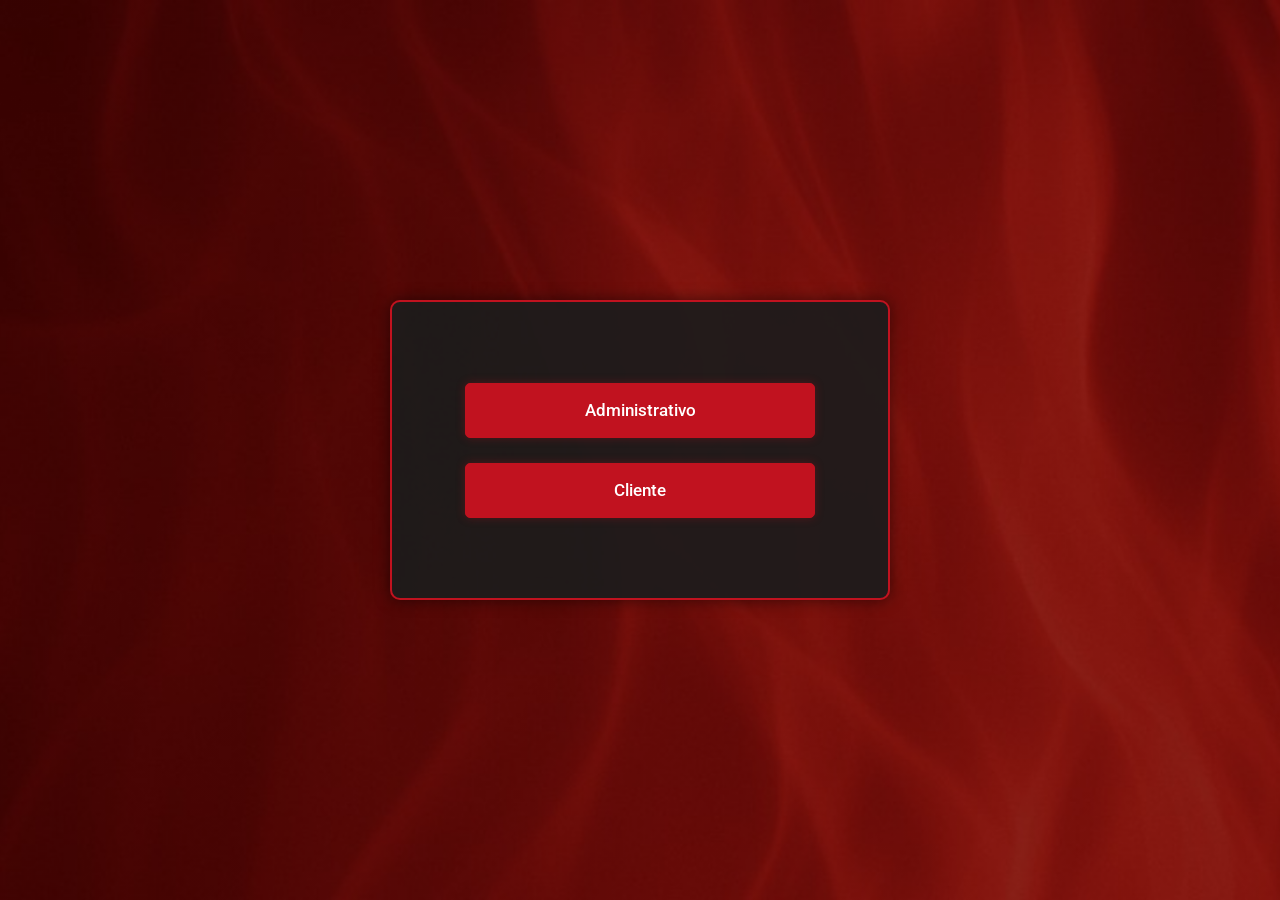
<file: site d pimentas/acesso.html>
<!DOCTYPE html>
<html lang="pt-br">
<head>
    <meta charset="UTF-8">
    <meta name="viewport" content="width=device-width, initial-scale=1.0">
    <title>Acesso | D'Pimentas</title>
    <link rel="stylesheet" href="acesso.css">
    <link rel="preconnect" href="https://fonts.googleapis.com">
    <link rel="preconnect" href="https://fonts.gstatic.com" crossorigin>
    <link href="https://fonts.googleapis.com/css2?family=Roboto:wght@400;500;700&display=swap" rel="stylesheet">
</head>
<body>

    <main class="tela-acesso">
        <a href="login.html?tipo=administrativo" class="botao-opcao">
            Administrativo
        </a>

        <a href="login.html?tipo=cliente" class="botao-opcao">
            Cliente
        </a>
    </main>

</body>
</html>
</file>
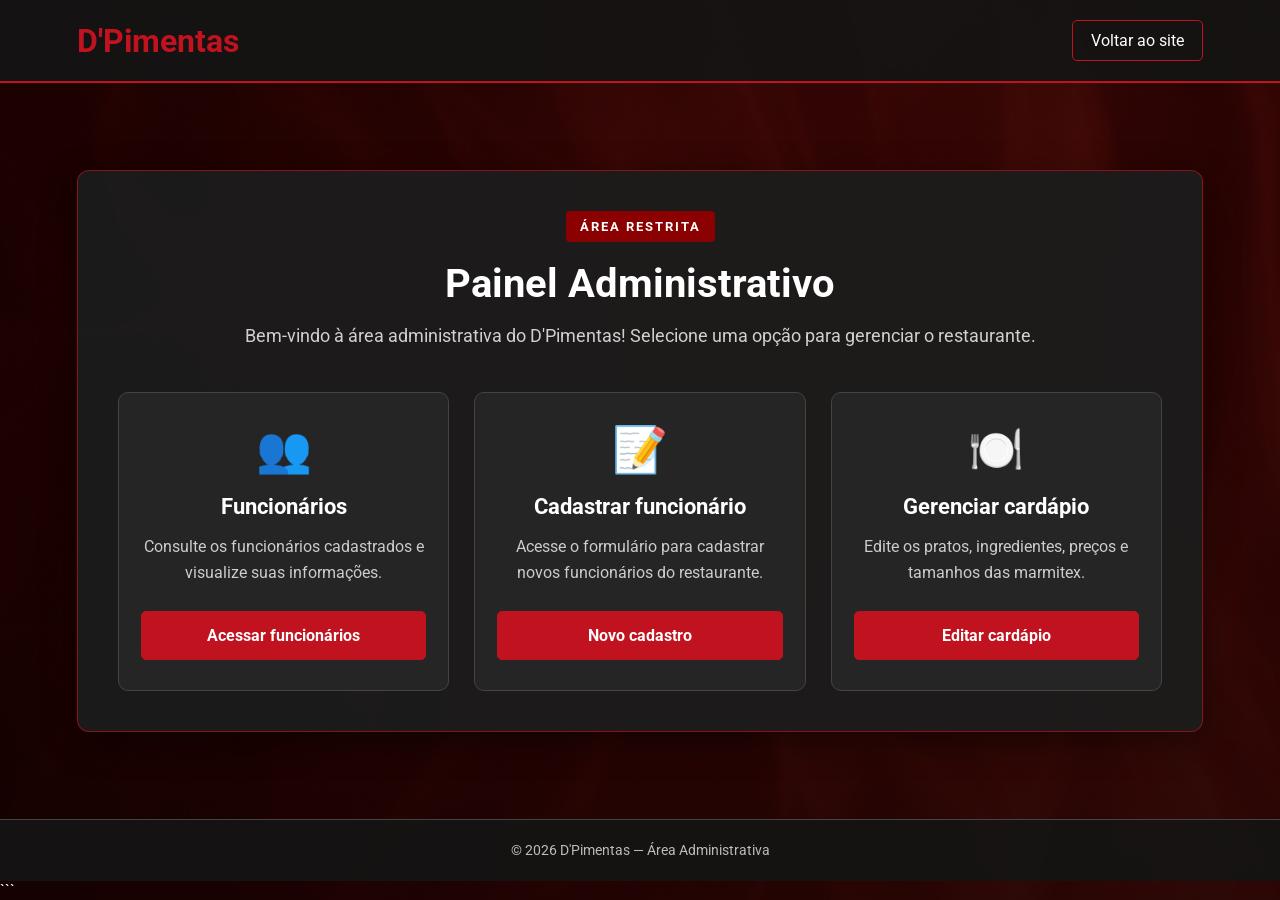
<file: site d pimentas/administrativo.html>
<!DOCTYPE html>
<html lang="pt-BR">
<head>
    <meta charset="UTF-8">
    <meta name="viewport" content="width=device-width, initial-scale=1.0">

    <title>Área Administrativa | D'Pimentas</title>

    <link rel="stylesheet" href="administrativo.css">

    <link rel="preconnect" href="https://fonts.googleapis.com">
    <link rel="preconnect" href="https://fonts.gstatic.com" crossorigin>
    <link href="https://fonts.googleapis.com/css2?family=Roboto:wght@400;500;700&display=swap" rel="stylesheet">
</head>

<body>

    <header class="cabecalho">
        <a href="index.html" class="logo">D'Pimentas</a>

        <a href="index.html" class="botao-sair">Voltar ao site</a>
    </header>

    <main class="conteudo">

        <section class="painel">

            <div class="introducao">
                <span class="etiqueta">ÁREA RESTRITA</span>

                <h1>Painel Administrativo</h1>

                <p>
                    Bem-vindo à área administrativa do D'Pimentas!
                    Selecione uma opção para gerenciar o restaurante.
                </p>
            </div>

            <div class="opcoes">

                <article class="opcao">
                    <div class="icone">👥</div>

                    <h2>Funcionários</h2>

                    <p>
                        Consulte os funcionários cadastrados e
                        visualize suas informações.
                    </p>

                    <a href="funcionarios.html#lista-funcionarios" class="botao">
                       Acessar funcionários
                    </a>
                </article>

                <article class="opcao">
                    <div class="icone">📝</div>

                    <h2>Cadastrar funcionário</h2>

                    <p>
                        Acesse o formulário para cadastrar
                        novos funcionários do restaurante.
                    </p>

                    <a href="funcionarios.html#cadastro" class="botao">
                        Novo cadastro
                    </a>
                </article>

                <article class="opcao">
                    <div class="icone">🍽️</div>

                    <h2>Gerenciar cardápio</h2>

                    <p>
                        Edite os pratos, ingredientes, preços
                        e tamanhos das marmitex.
                    </p>

                    <a href="cardapio.html?modo=editar" class="botao">
                        Editar cardápio
                    </a>
                </article>

            </div>

        </section>

    </main>

    <footer class="rodape">
        <p>&copy; 2026 D'Pimentas — Área Administrativa</p>
    </footer>

</body>
</html>
```
</file>
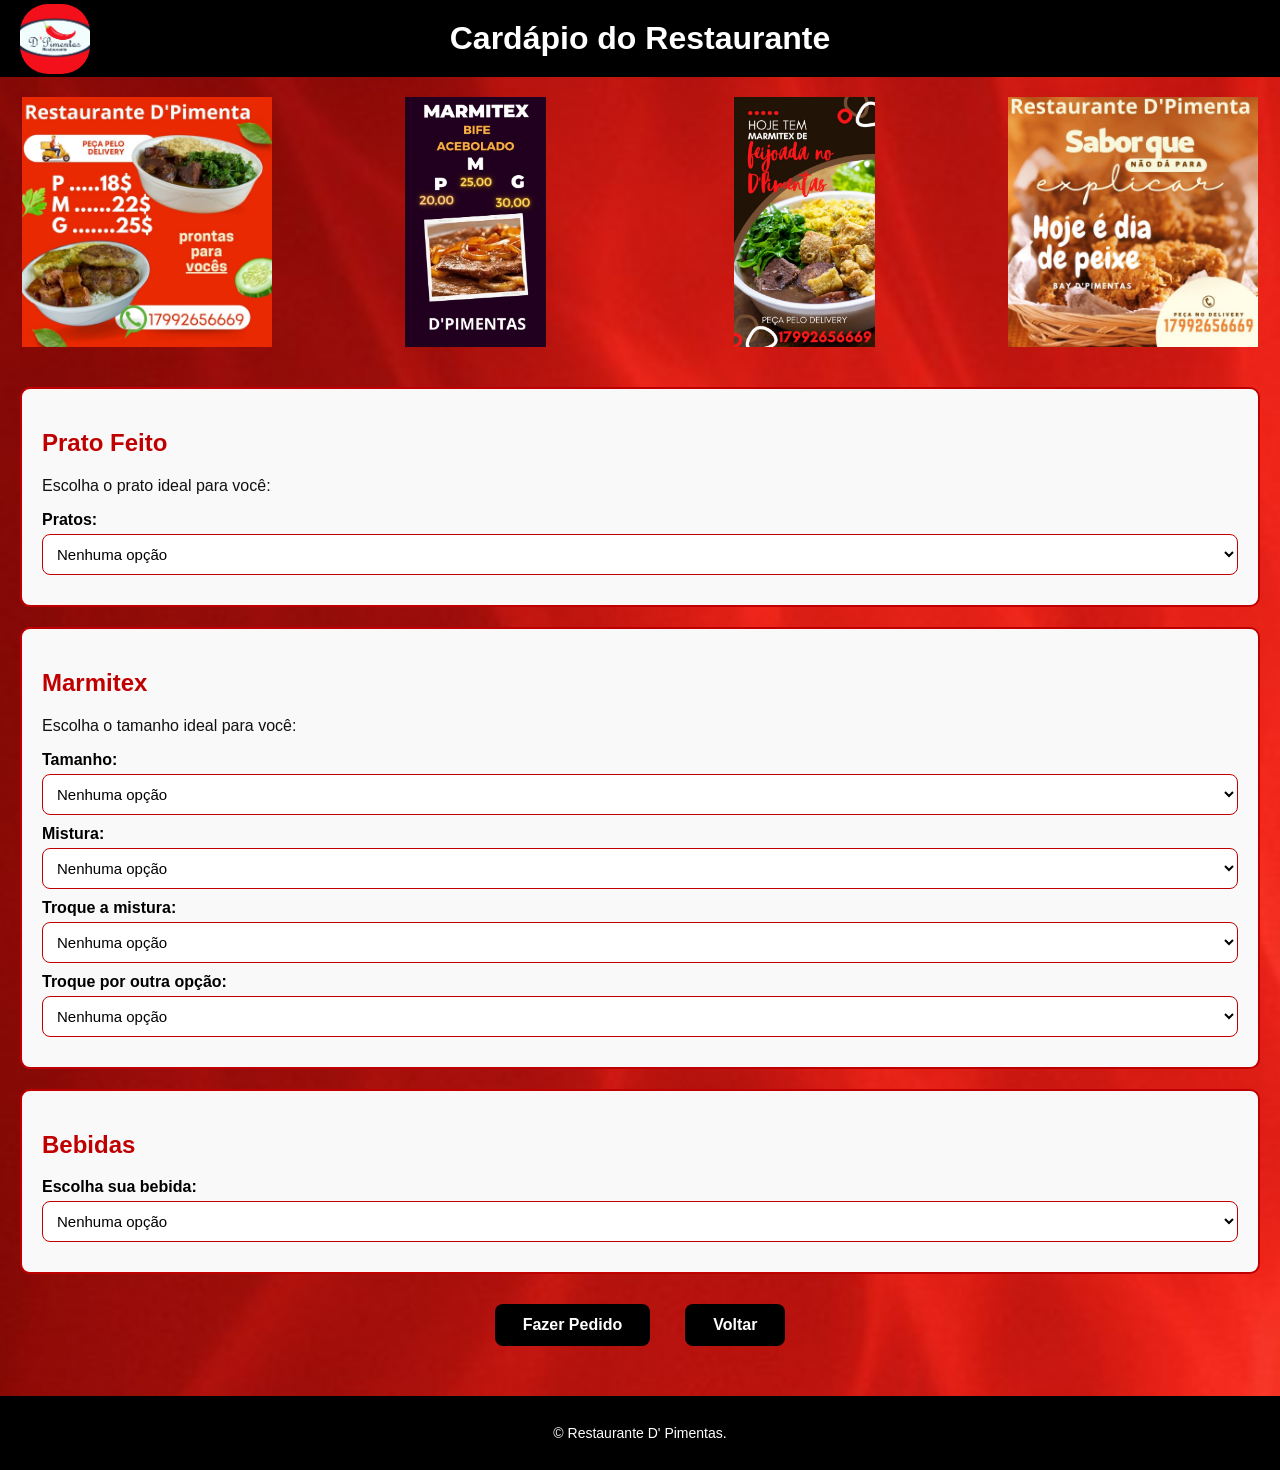
<file: site d pimentas/cardapio.html>
<!DOCTYPE html>
<html lang="pt-br">
<head>
  <meta charset="UTF-8">
  <meta name="viewport" content="width=device-width, initial-scale=1.0">
  <title>Cardápio | Restaurante</title>
  <link rel="stylesheet" href="cardapio.css">
</head>
<body>
  <header>
    <img src="logo.jpg" alt="Logo esquerda" class="logo esquerda">
    <h1>Cardápio do Restaurante</h1>
  </header>

  <style>
  body {
    background-image: url('fundov.jpg');
    background-repeat: no-repeat; 
    background-size: cover; 
    background-position: center; 
  }
</style>

  <section class="carrossel">
      <img src="prato1.jpg" alt="Prato 1">
      <img src="prato2.jpg" alt="Prato 2">
      <img src="prato3.jpg" alt="Prato 3">
      <img src="prato4.jpg" alt="Prato 4">
  </section>

  <main>
    <section class="marmitex">
      <h2>Prato Feito</h2>
      <p>Escolha o prato ideal para você:</p>
      <div class="opcoes">
        <label for="prato">Pratos:</label>
        <select id="prato">
          <option value="nenhuma_opção">Nenhuma opção</option>
          <option value="simples">Prato Simples - R$ 18,00</option>
          <option value="bife">Prato Bife - R$ 22,00</option>
          <option value="completo">Prato Completo - R$ 25,00</option>
        </select>
      </div>
    </section>

    <section class="marmitex">
      <h2>Marmitex</h2>
      <p>Escolha o tamanho ideal para você:</p>
      <div class="opcoes">
        <label for="tamanho">Tamanho:</label>
        <select id="tamanho">
          <option value="nenhuma_opção">Nenhuma opção</option>
          <option value="pequena">Pequena - R$ 18,00</option>
          <option value="media">Média - R$ 22,00</option>
          <option value="grande">Grande - R$ 25,00</option>
        </select>
      </div>

      <div class="opcoes">
        <label for="mistura">Mistura:</label>
        <select id="mistura">
          <option value="nenhuma_opção">Nenhuma opção</option>
          <option value="mistura1">1- Arroz branco, Feijão carioca, Farofa a moda da casa, Repolho refogado, Frango a passarinho, Carne moída com batata, Calabresa acebolada</option>
          <option value="mistura2">2- Arroz branco, Feijão carioca, Farofa a moda da casa, Feijoada Dpimentas, Torresmo, Couve refogada, Bife de pernil acebolado, Calabresa acebolada</option>
          <option value="mistura3">3- Arroz branco, Feijão carioca, Farofa a moda da casa, Purê de batata, Batata palha, Strogonoff de frango, Filé de peixe frito empanado, Linguiça assada toscana</option>
          <option value="mistura4">4- Arroz branco, Feijão carioca, Farofa a moda da casa, Arroz temperado, Batata na manteiga, Almôndegas, Frango a passarinho, Calabresa acebolada</option>
          <option value="mistura5">5- Arroz branco, Feijão carioca, Farofa a moda da casa, Cenoura refogada, Carne de panela, Pernil ao molho barbecue, Calabresa acebolada</option>
          <option value="mistura6">6- Arroz branco, Feijão carioca, Farofa a moda da casa, Creme de milho, Batata palha, Strogonoff de carne, Filé de frango grelhado, Linguiça Toscana</option>
        </select>
      </div>

     <div class="opcoes">
       <label for="troca2">Troque a mistura:</label>
       <select id="troca2">
        <option value="nenhuma_opção">Nenhuma opção</option>
         <option value="carne_moída">1- Carne moída com batata</option>
         <option value="bife_pernil">2- Bife de pernil acebolado</option>
         <option value="filé_peixe">3- Filé de peixe frito empanado</option>
         <option value="frango_passarinho">4- Frango a passarinho</option>
         <option value="pernil_molho">5- Pernil ao molho barbecue</option>
         <option value="frango_grelhado">6- Filé de frango grelhado</option>
  </select>
    </div>

      <div class="opcoes">
        <label for="troca">Troque por outra opção:</label>
        <select id="troca">
          <option value="nenhuma_opção">Nenhuma opção</option>
          <option value="ovo">Ovo frito</option>
          <option value="omelete">Omelete simples</option>
        </select>
      </div>
    </section>

    <section class="bebidas">
      <h2>Bebidas</h2>
      <div class="opcoes">
        <label for="bebida">Escolha sua bebida:</label>
        <select id="bebida">
          <option value="nenhuma_opção">Nenhuma opção</option>
          <option value="refri_lata">Refrigerante Lata - R$ 5,00</option>
          <option value="refri_600">Refrigerante 600ml - R$ 7,00</option>
          <option value="refri_litro">Refrigerante 1 Litro - R$ 9,00</option>
          <option value="refri_coca">Refrigerante 2 Litros Coca-Cola - R$ 15,00</option>
        </select>
      </div>
    </section>

    <div class="botao-pedido">
      <a href="delivery.html" class="btn">Fazer Pedido</a>
      <a href="index.html" class="btn-voltar">Voltar</a>
    </div>
  </main>

  
<script>
document.addEventListener("DOMContentLoaded", function () {
    const modoEdicao =
        new URLSearchParams(window.location.search).get("modo") === "editar";

    const chave = "dpimentas_cardapio_edicao";
    const seletores = document.querySelectorAll("main select");
    const titulos = document.querySelectorAll("main h2");
    const paragrafos = document.querySelectorAll("main .marmitex > p");

    let dadosSalvos = {};

    try {
        dadosSalvos = JSON.parse(localStorage.getItem(chave)) || {};
    } catch (erro) {
        dadosSalvos = {};
    }

    // Aplica os textos salvos quando a página abre.
    function aplicarDados() {
        seletores.forEach((select) => {
            const opcoesSalvas = dadosSalvos[select.id];

            if (!opcoesSalvas) return;

            select.querySelectorAll("option").forEach((opcao, indice) => {
                if (opcoesSalvas[indice] !== undefined) {
                    opcao.textContent = opcoesSalvas[indice];
                }
            });
        });

        titulos.forEach((titulo, indice) => {
            if (dadosSalvos["titulo_" + indice] !== undefined) {
                titulo.textContent = dadosSalvos["titulo_" + indice];
            }
        });

        paragrafos.forEach((paragrafo, indice) => {
            if (dadosSalvos["descricao_" + indice] !== undefined) {
                paragrafo.textContent = dadosSalvos["descricao_" + indice];
            }
        });
    }

    aplicarDados();

    if (!modoEdicao) return;

    // Cria o painel administrativo.
    const painel = document.createElement("section");
    painel.className = "editor-cardapio";

    painel.innerHTML = `
        <h2>Editar cardápio</h2>
        <p>Altere os nomes, descrições, opções e preços nos campos abaixo.</p>
        <div id="campos-edicao"></div>
        <div class="acoes-edicao">
            <button type="button" id="salvar-cardapio">
                Salvar alterações
            </button>
            <button type="button" id="restaurar-cardapio">
                Restaurar cardápio original
            </button>
            <a href="administrativo.html">Voltar ao painel</a>
        </div>
        <p id="status-salvamento" role="status"></p>
    `;

    document.querySelector("main").prepend(painel);

    const campos = painel.querySelector("#campos-edicao");

    // Cria campos editáveis para cada opção dos seletores.
    seletores.forEach((select) => {
        const grupo = document.createElement("fieldset");
        const legenda = document.createElement("legend");
        legenda.textContent =
            select.labels?.[0]?.textContent || select.id;

        grupo.appendChild(legenda);

        select.querySelectorAll("option").forEach((opcao, indice) => {
            const rotulo = document.createElement("label");
            rotulo.textContent = "Opção " + (indice + 1);

            const campo = document.createElement("input");
            campo.type = "text";
            campo.value = opcao.textContent;
            campo.dataset.seletor = select.id;
            campo.dataset.indice = indice;

            rotulo.appendChild(campo);
            grupo.appendChild(rotulo);
        });

        campos.appendChild(grupo);
    });

    // Permite editar os títulos e as descrições das seções.
    function criarCampoTexto(rotuloTexto, chaveDado, textoAtual) {
        const grupo = document.createElement("fieldset");
        const legenda = document.createElement("legend");
        legenda.textContent = rotuloTexto;

        const campo = document.createElement("input");
        campo.type = "text";
        campo.value = textoAtual;
        campo.dataset.chaveTexto = chaveDado;

        grupo.append(legenda, campo);
        campos.prepend(grupo);
    }

    titulos.forEach((titulo, indice) => {
        criarCampoTexto(
            "Título da seção",
            "titulo_" + indice,
            titulo.textContent
        );
    });

    paragrafos.forEach((paragrafo, indice) => {
        criarCampoTexto(
            "Descrição da seção",
            "descricao_" + indice,
            paragrafo.textContent
        );
    });

    // Salva as alterações neste navegador.
    painel.querySelector("#salvar-cardapio").addEventListener("click", () => {
        const novosDados = {};

        campos.querySelectorAll("input").forEach((campo) => {
            if (campo.dataset.seletor) {
                const id = campo.dataset.seletor;
                const indice = campo.dataset.indice;

                if (!novosDados[id]) novosDados[id] = [];
                novosDados[id][indice] = campo.value;
            } else if (campo.dataset.chaveTexto) {
                novosDados[campo.dataset.chaveTexto] = campo.value;
            }
        });

        try {
            localStorage.setItem(chave, JSON.stringify(novosDados));
            dadosSalvos = novosDados;
            aplicarDados();

            painel.querySelector("#status-salvamento").textContent =
                "Alterações salvas neste navegador!";
        } catch (erro) {
            painel.querySelector("#status-salvamento").textContent =
                "Não foi possível salvar. Verifique o armazenamento do navegador.";
        }
    });

    // Restaura as opções originais do HTML.
    painel.querySelector("#restaurar-cardapio").addEventListener("click", () => {
        const confirmar = window.confirm(
            "Deseja apagar as alterações salvas e voltar aos textos originais?"
        );

        if (!confirmar) return;

        try {
            localStorage.removeItem(chave);
            window.location.reload();
        } catch (erro) {
            painel.querySelector("#status-salvamento").textContent =
                "Não foi possível restaurar o cardápio.";
        }
    });
});
</script>
</body>
</html>


  <footer>
    <p>&copy;  Restaurante D' Pimentas.</p>
  </footer>
</body>
</html>
</file>
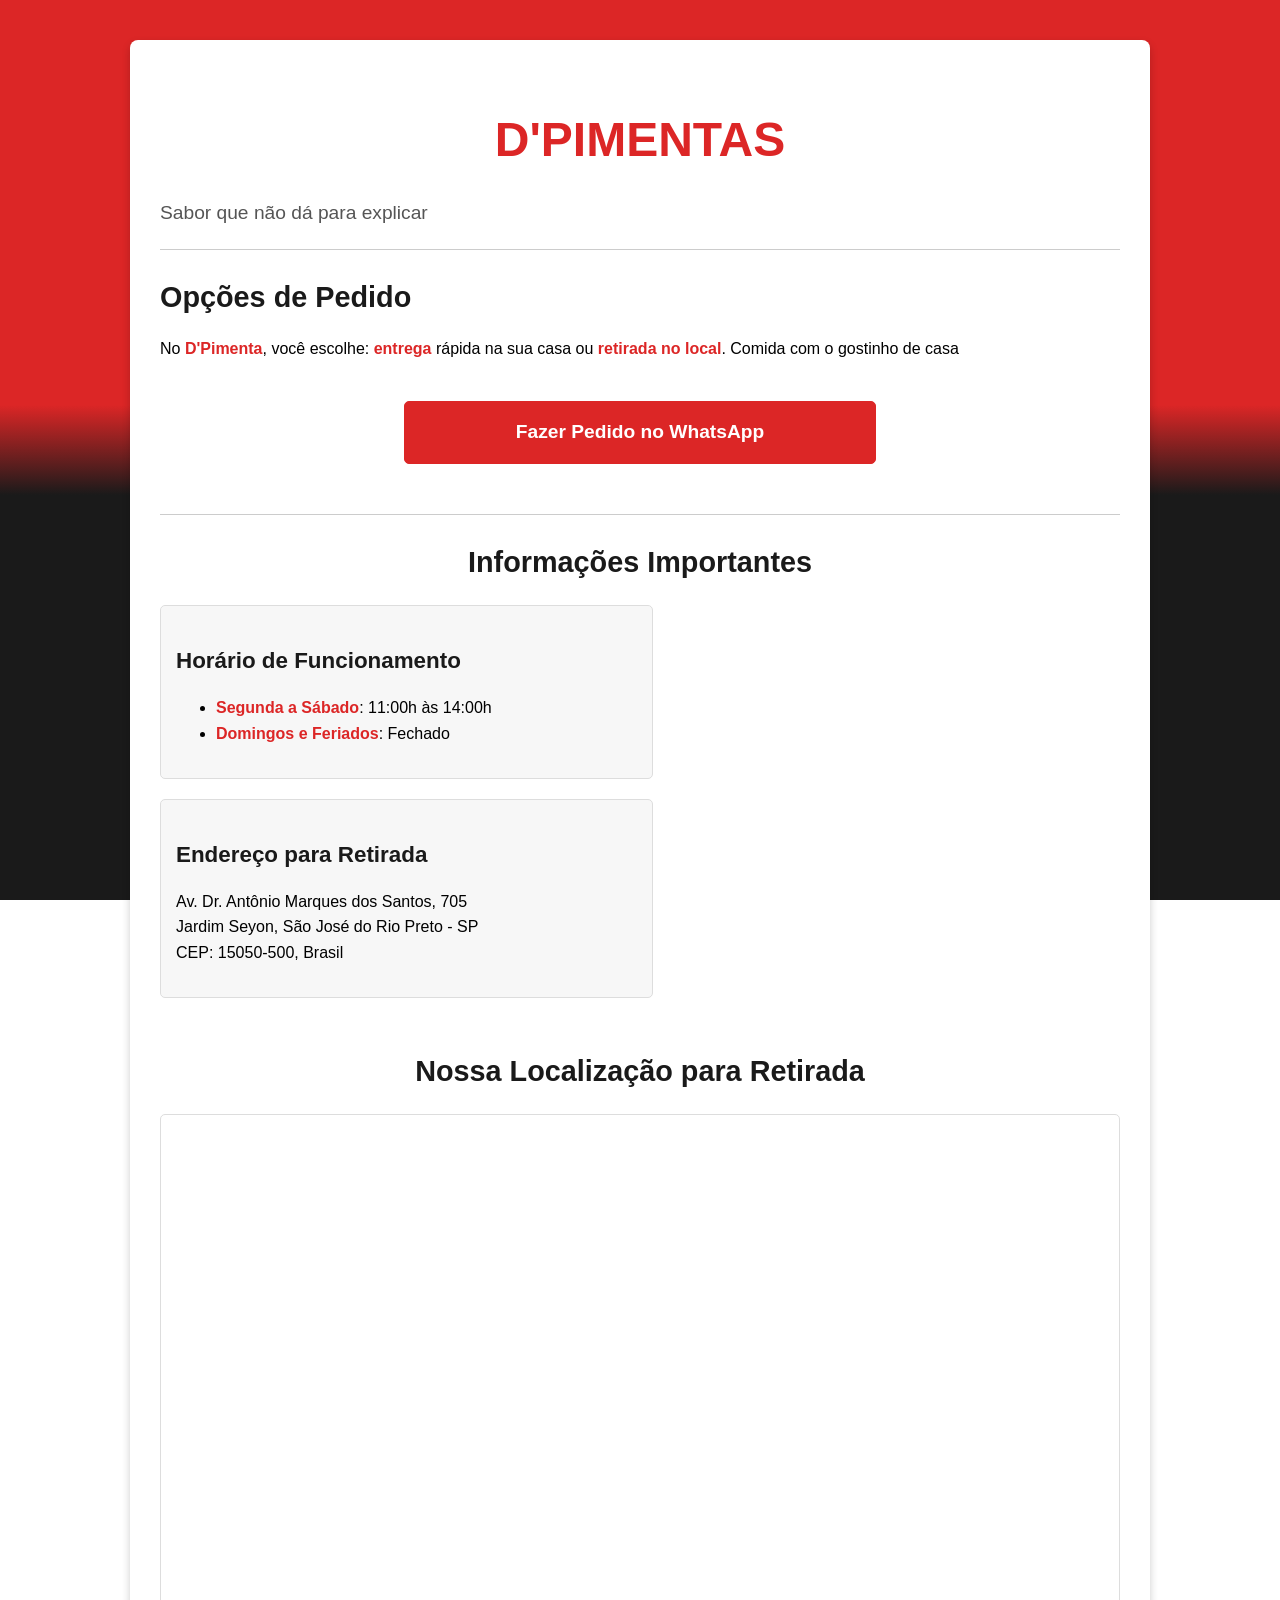
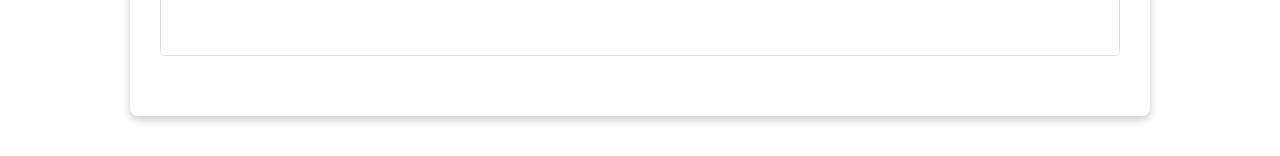
<file: site d pimentas/delivery.html>
<!DOCTYPE html>
<html lang="pt-br">
<head>
    <meta charset="UTF-8">
    <title>D'PIMENTAS - Delivery e Retirada</title>
    <meta name="viewport" content="width=device-width, initial-scale=1.0">
    <link rel="stylesheet" href="delivery.css">
    
    <style>
        </style>
</head>
<body>
    <div id="container-principal">

        <header>
            <h1>D'PIMENTAS</h1>
            <p style="font-size: 1.2em; color: #555;">Sabor que não dá para explicar</p>
        </header>

        <hr>

        <div style="margin-bottom: 30px;">
            <h2>Opções de Pedido</h2>
            <p>
                No <b class="destaque-vermelho">D'Pimenta</b>, você escolhe: <b class="destaque-vermelho">entrega</b> rápida na sua casa ou <b class="destaque-vermelho">retirada no local</b>. Comida com o gostinho de casa
            </p>
        </div>

        <div id="botoes-acao">
            <a href="https://api.whatsapp.com/send?phone=5517992656669&text=Ol%C3%A1%2C%20gostaria%20de%20fazer%20um%20pedido." target="_blank" class="btn-primary btn-acao">
                Fazer Pedido no WhatsApp
            </a>
        </div>
        
        <hr>

        <div style="margin-bottom: 30px;">
            <h2 style="text-align: center;">Informações Importantes</h2>

            <div id="info-grid">
                
                <div class="info-box">
                    <h3>Horário de Funcionamento</h3>
                    <ul>
                        <li><span class="destaque-vermelho"><b>Segunda a Sábado</b></span>: 11:00h às 14:00h</li>
                        <li><span class="destaque-vermelho"><b>Domingos e Feriados</b></span>: Fechado</li>
                    </ul>
                </div>

                <div class="info-box">
                    <h3>Endereço para Retirada</h3>
                    <p>
                        Av. Dr. Antônio Marques dos Santos, 705<br>
                        Jardim Seyon, São José do Rio Preto - SP<br>
                        CEP: 15050-500, Brasil
                    </p>
                </div>
                
            </div>
        </div>

        <div style="margin-bottom: 30px;">
            <h2 style="text-align: center;">Nossa Localização para Retirada</h2>
            <div id="mapa">
                <iframe 
                    src="https://www.google.com/maps/embed?pb=!1m18!1m12!1m3!1d3740.1065171736637!2d-49.38799532598367!3d-20.84025066661445!2m3!1f0!2f0!3f0!3m2!1i1024!2i768!4f13.1!3m3!1m2!1s0x94b46b856b3e6423%3A0xc66a5e1284d7207c!2sAv.%20Dr.%20Ant%C3%B4nio%20Marques%20dos%20Santos%2C%20705%20-%20Jardim%20Seyon%2C%20S%C3%A3o%20Jos%C3%A9%20do%20Rio%20Preto%20-%20SP%2C%2015050-500!5e0!3m2!1spt-BR!2sbr!4v1700686000000!5m2!1spt-BR!2sbr" 
                    allowfullscreen="" 
                    loading="lazy" 
                    referrerpolicy="no-referrer-when-downgrade">
                </iframe>
            </div>
        </div>
        
    </div>
</body>
</html>
</file>
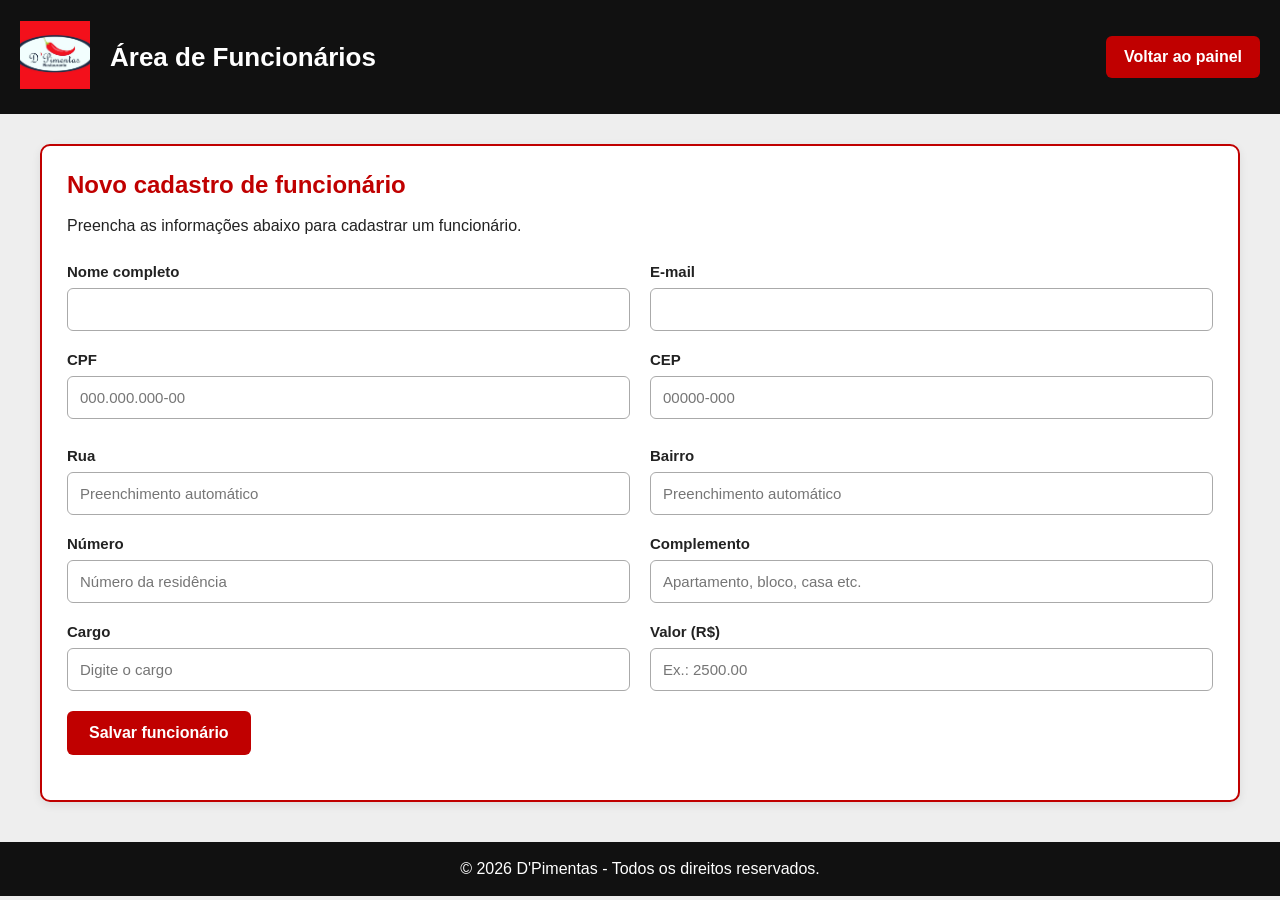
<file: site d pimentas/funcionarios.html>
<!DOCTYPE html>
<html lang="pt-BR">
<head>
    <meta charset="UTF-8">
    <meta name="viewport" content="width=device-width, initial-scale=1.0">
    <title>Funcionários - D'Pimentas</title>
    <link rel="stylesheet" href="funcionarios.css">
</head>

<body>

<header>
    <a href="index.html" class="logo">
        <img src="logo.jpg" alt="Logo D'Pimentas">
    </a>

    <h1>Área de Funcionários</h1>

    <a href="administrativo.html" class="botao-voltar">
        Voltar ao painel
    </a>
</header>

<main>

    <!-- FORMULÁRIO -->
    <section class="cartao" id="cadastro">

        <h2>Novo cadastro de funcionário</h2>
        <p>Preencha as informações abaixo para cadastrar um funcionário.</p>

        <form id="form-funcionario">

            <div class="campo">
                <label for="nome">Nome completo</label>
                <input type="text" id="nome" required>
            </div>

            <div class="campo">
                <label for="email">E-mail</label>
                <input type="email" id="email" required>
            </div>

            <div class="campo">
                <label for="cpf">CPF</label>
                <input type="text" id="cpf"
                       placeholder="000.000.000-00"
                       maxlength="14" required>
            </div>

            <div class="campo">
                <label for="cep">CEP</label>
                <input type="text" id="cep"
                       placeholder="00000-000"
                       maxlength="9" required>
                <small id="mensagem-cep"></small>
            </div>

            <div class="campo">
                <label for="rua">Rua</label>
                <input type="text" id="rua"
                       placeholder="Preenchimento automático"
                       required>
            </div>

            <div class="campo">
                <label for="bairro">Bairro</label>
                <input type="text" id="bairro"
                       placeholder="Preenchimento automático"
                       required>
            </div>

            <div class="campo">
                <label for="numero">Número</label>
                <input type="text" id="numero"
                       placeholder="Número da residência"
                       required>
            </div>

            <div class="campo">
                <label for="complemento">Complemento</label>
                <input type="text" id="complemento"
                       placeholder="Apartamento, bloco, casa etc.">
            </div>

            <div class="campo">
                <label for="cargo">Cargo</label>
                <input type="text" id="cargo"
                       placeholder="Digite o cargo"
                       required>
            </div>

            <div class="campo">
                <label for="valor">Valor (R$)</label>
                <input type="number" id="valor"
                       placeholder="Ex.: 2500.00"
                       min="0" step="0.01" required>
            </div>

            <button type="submit" class="botao-principal">
                Salvar funcionário
            </button>

            <p id="mensagem" role="status"></p>

        </form>
    </section>


    <!-- TABELA -->
    <section class="cartao tabela-cartao" id="lista-funcionarios">

        <h2>Funcionários cadastrados</h2>

        <p id="total-funcionarios">Total de funcionários: 0</p>

        <div class="tabela-container">

            <table>
                <thead>
                    <tr>
                        <th>Nome completo</th>
                        <th>E-mail</th>
                        <th>CPF</th>
                        <th>CEP</th>
                        <th>Rua</th>
                        <th>Número</th>
                        <th>Complemento</th>
                        <th>Bairro</th>
                        <th>Cargo</th>
                        <th>Valor</th>
                        <th>Ação</th>
                    </tr>
                </thead>

                <tbody id="corpo-tabela"></tbody>
            </table>

        </div>

        <p id="tabela-vazia">
            Nenhum funcionário cadastrado ainda.
        </p>

    </section>

</main>

<footer>
    <p>&copy; 2026 D'Pimentas - Todos os direitos reservados.</p>
</footer>


<script>

    const CHAVE = "dpimentas_funcionarios_v2";

    const formulario = document.getElementById("form-funcionario");
    const corpoTabela = document.getElementById("corpo-tabela");
    const mensagem = document.getElementById("mensagem");


    // MOSTRAR SOMENTE A PARTE SELECIONADA

    function controlarPagina() {

        const formulario = document.getElementById("cadastro");
        const tabela = document.getElementById("lista-funcionarios");

        formulario.hidden = true;
        tabela.hidden = true;

        if (window.location.hash === "#cadastro") {
            formulario.hidden = false;
        }

        else if (window.location.hash === "#lista-funcionarios") {
            tabela.hidden = false;
            mostrarFuncionarios();
        }

        else {
            formulario.hidden = false;
        }
    }

    window.addEventListener("hashchange", controlarPagina);


    // CARREGAR FUNCIONÁRIOS

    function carregarFuncionarios() {

        try {
            const dados = localStorage.getItem(CHAVE);
            const funcionarios = dados ? JSON.parse(dados) : [];

            return Array.isArray(funcionarios) ? funcionarios : [];

        } catch (erro) {
            return [];
        }
    }


    // CRIAR CÉLULAS DA TABELA

    function criarCelula(valor) {

        const celula = document.createElement("td");
        celula.textContent = valor ?? "";

        return celula;
    }


    // MOSTRAR FUNCIONÁRIOS

    function mostrarFuncionarios() {

        const funcionarios = carregarFuncionarios();

        corpoTabela.replaceChildren();

        funcionarios.forEach((funcionario) => {

            const linha = document.createElement("tr");

            linha.appendChild(criarCelula(funcionario.nome));
            linha.appendChild(criarCelula(funcionario.email));
            linha.appendChild(criarCelula(funcionario.cpf));
            linha.appendChild(criarCelula(funcionario.cep));
            linha.appendChild(criarCelula(funcionario.rua));
            linha.appendChild(criarCelula(funcionario.numero));
            linha.appendChild(criarCelula(funcionario.complemento));
            linha.appendChild(criarCelula(funcionario.bairro));
            linha.appendChild(criarCelula(funcionario.cargo));

            const valor = Number(funcionario.valor);

            linha.appendChild(criarCelula(
                Number.isFinite(valor)
                    ? valor.toLocaleString("pt-BR", {
                        style: "currency",
                        currency: "BRL"
                    })
                    : ""
            ));

            // BOTÃO EXCLUIR

            const celulaAcao = document.createElement("td");
            const botaoExcluir = document.createElement("button");

            botaoExcluir.type = "button";
            botaoExcluir.textContent = "Excluir";
            botaoExcluir.className = "botao-excluir";

            botaoExcluir.addEventListener("click", () => {

                if (!confirm("Deseja excluir este funcionário?")) {
                    return;
                }

                const atualizados = carregarFuncionarios()
                    .filter(item => item.id !== funcionario.id);

                try {

                    localStorage.setItem(CHAVE, JSON.stringify(atualizados));

                    mostrarFuncionarios();

                } catch (erro) {

                    alert("Não foi possível excluir o cadastro.");

                }

            });

            celulaAcao.appendChild(botaoExcluir);
            linha.appendChild(celulaAcao);

            corpoTabela.appendChild(linha);

        });

        document.getElementById("total-funcionarios").textContent =
            "Total de funcionários: " + funcionarios.length;

        document.getElementById("tabela-vazia").hidden =
            funcionarios.length > 0;
    }


    // BUSCAR ENDEREÇO PELO CEP

    const campoCep = document.getElementById("cep");
    const campoRua = document.getElementById("rua");
    const campoBairro = document.getElementById("bairro");
    const mensagemCep = document.getElementById("mensagem-cep");

    campoCep.addEventListener("blur", async function () {

        const cep = campoCep.value.replace(/\D/g, "");

        if (cep.length !== 8) {
            mensagemCep.textContent = "Digite um CEP com 8 números.";
            return;
        }

        mensagemCep.textContent = "Buscando endereço...";

        try {

            const resposta = await fetch(
                `https://viacep.com.br/ws/${cep}/json/`
            );

            if (!resposta.ok) {
                throw new Error("Erro na consulta");
            }

            const dados = await resposta.json();

            if (dados.erro) {
                mensagemCep.textContent = "CEP não encontrado.";
                campoRua.value = "";
                campoBairro.value = "";
                return;
            }

            campoRua.value = dados.logradouro || "";
            campoBairro.value = dados.bairro || "";

            mensagemCep.textContent = "Endereço encontrado!";

        } catch (erro) {

            mensagemCep.textContent =
                "Não foi possível consultar o CEP. Preencha o endereço manualmente.";

        }

    });


    // SALVAR FUNCIONÁRIO

    formulario.addEventListener("submit", (evento) => {

        evento.preventDefault();

        const funcionario = {

            id: (crypto.randomUUID
                ? crypto.randomUUID()
                : Date.now().toString() + Math.random().toString(16).slice(2)),

            nome: document.getElementById("nome").value.trim(),
            email: document.getElementById("email").value.trim(),
            cpf: document.getElementById("cpf").value.trim(),
            cep: campoCep.value.trim(),
            rua: campoRua.value.trim(),
            bairro: campoBairro.value.trim(),
            numero: document.getElementById("numero").value.trim(),
            complemento: document.getElementById("complemento").value.trim(),
            cargo: document.getElementById("cargo").value.trim(),
            valor: document.getElementById("valor").value

        };

        if (
            !funcionario.nome ||
            !funcionario.email ||
            !funcionario.cpf ||
            !funcionario.cep ||
            !funcionario.rua ||
            !funcionario.bairro ||
            !funcionario.numero ||
            !funcionario.cargo ||
            funcionario.valor === "" ||
            !Number.isFinite(Number(funcionario.valor)) ||
            Number(funcionario.valor) < 0
        ) {

            mensagem.textContent = "Preencha todos os campos obrigatórios.";

            return;
        }

        const funcionarios = carregarFuncionarios();

        funcionarios.push(funcionario);

        try {

            localStorage.setItem(CHAVE, JSON.stringify(funcionarios));

            formulario.reset();

            mensagem.textContent = "Funcionário cadastrado com sucesso!";

            mensagemCep.textContent = "";

        } catch (erro) {

            mensagem.textContent =
                "Não foi possível salvar os dados no navegador.";

        }

    });


    // INICIAR PÁGINA

    controlarPagina();

</script>

</body>
</html>
</file>
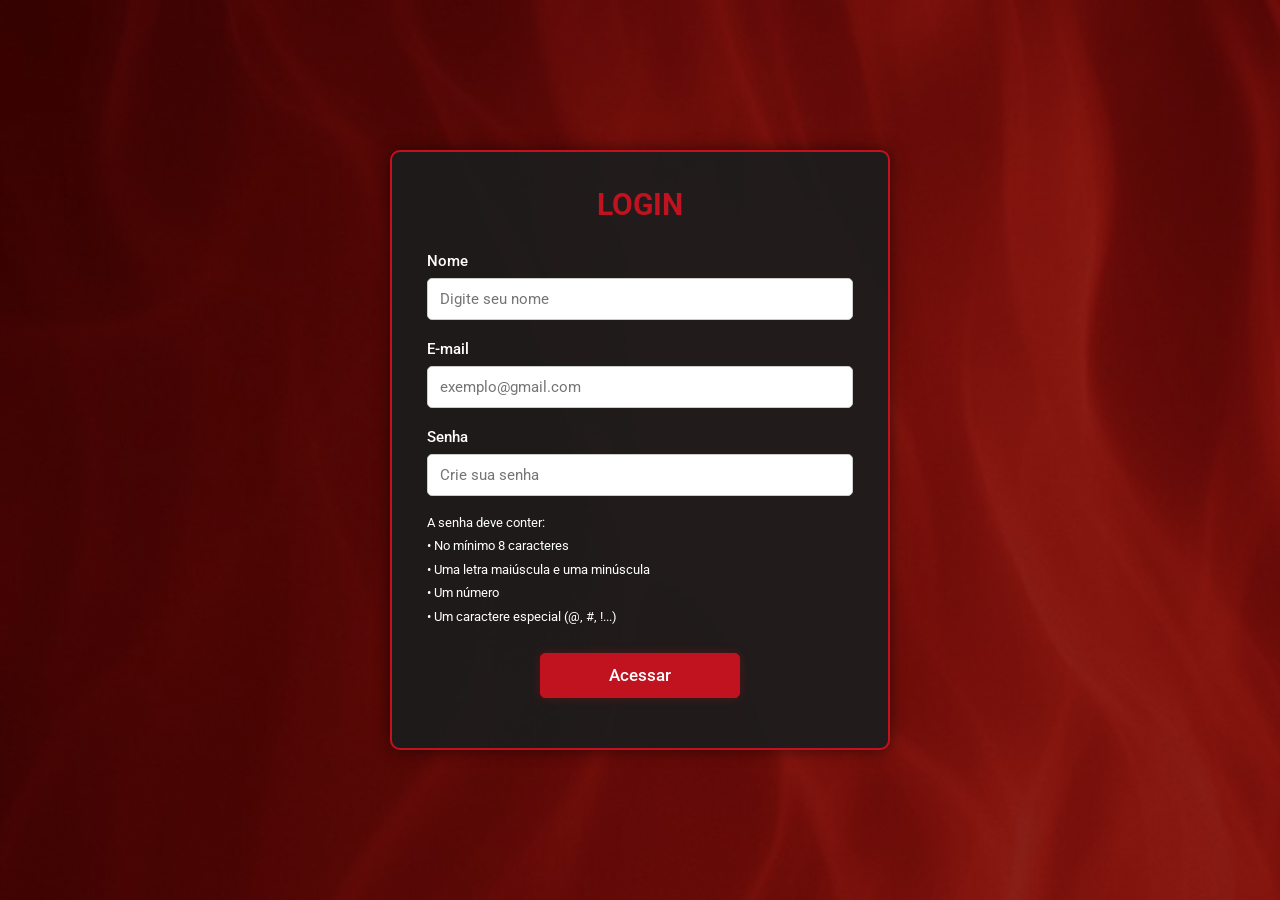
<file: site d pimentas/login.html>
<!DOCTYPE html>
<html lang="pt-br">
<head>
    <meta charset="UTF-8">
    <meta name="viewport" content="width=device-width, initial-scale=1.0">

    <title>Login | D'Pimentas</title>

    <link rel="preconnect" href="https://fonts.googleapis.com">
    <link rel="preconnect" href="https://fonts.gstatic.com" crossorigin>
    <link href="https://fonts.googleapis.com/css2?family=Roboto:wght@400;500;700&display=swap" rel="stylesheet">

    <link rel="stylesheet" href="acesso.css">
</head>
<body>

    <main class="tela-login">

        <h1>Login</h1>

        <form id="formLogin">

            <label for="nome">Nome</label>
            <input
                type="text"
                id="nome"
                name="nome"
                placeholder="Digite seu nome"
                minlength="2"
                required
            >

            <label for="email">E-mail</label>
            <input
                type="email"
                id="email"
                name="email"
                placeholder="exemplo@gmail.com"
                required
            >

            <label for="senha">Senha</label>
            <input
                type="password"
                id="senha"
                name="senha"
                placeholder="Crie sua senha"
                minlength="8"
                pattern="(?=.*[a-z])(?=.*[A-Z])(?=.*[0-9])(?=.*[^A-Za-z0-9]).{8,}"
                title="Use pelo menos 8 caracteres, uma letra maiúscula, uma minúscula, um número e um caractere especial."
                required
            >

            <p class="regras-senha">
                A senha deve conter:
                <br>• No mínimo 8 caracteres
                <br>• Uma letra maiúscula e uma minúscula
                <br>• Um número
                <br>• Um caractere especial (@, #, !...)
            </p>

            <button type="submit" class="botao-acessar">
                Acessar
            </button>

            <p id="mensagemErro" class="mensagem-erro" role="alert"></p>

        </form>

    </main>

    <script>
        const formulario = document.getElementById("formLogin");
        const senha = document.getElementById("senha");
        const mensagemErro = document.getElementById("mensagemErro");

        function validarSenha() {
            if (senha.validity.valueMissing) {
                senha.setCustomValidity("Digite sua senha.");
            } else if (senha.validity.tooShort) {
                senha.setCustomValidity(
                    "A senha precisa ter pelo menos 8 caracteres."
                );
            } else if (senha.validity.patternMismatch) {
                senha.setCustomValidity(
                    "Use uma letra maiúscula, uma minúscula, um número e um caractere especial."
                );
            } else {
                senha.setCustomValidity("");
            }
        }

        senha.addEventListener("input", () => {
            validarSenha();
            mensagemErro.textContent = "";
        });

        formulario.addEventListener("submit", function(event) {
            event.preventDefault();

            validarSenha();

            if (!formulario.checkValidity()) {
                formulario.reportValidity();
                return;
            }

            mensagemErro.textContent = "";

            // Abre a página inicial existente.
            const parametros = new URLSearchParams(window.location.search);
            const tipo = parametros.get("tipo");

            if (tipo === "administrativo") {
    window.location.href = "administrativo.html";
} else {
            window.location.href = "index.html";
        };
        });
    </script>

</body>
</html>
</file>
<file: site d pimentas/acesso.css>
:root {
    --red-main: #C1121F;
    --red-dark: #8B0000;
    --white: #FFFFFF;
    --black: #1C1C1C;

    font-size: 10px;
}

* {
    margin: 0;
    padding: 0;
    box-sizing: border-box;
    font-family: 'Roboto', Arial, sans-serif;
    text-decoration: none;
}

html {
    scroll-behavior: smooth;
}

body {
    min-height: 100vh;
    display: flex;
    justify-content: center;
    align-items: center;
    padding: 2rem;

    color: var(--white);
    background-color: var(--black);
    background-image:
        linear-gradient(rgba(0, 0, 0, 0.45),
                        rgba(0, 0, 0, 0.45)),
        url('fundov.jpg');
    background-repeat: no-repeat;
    background-position: center;
    background-size: cover;
    background-attachment: fixed;
}

/* Página de escolha */

.tela-acesso {
    width: 100%;
    max-width: 500px;
    min-height: 300px;
    padding: 4rem 3rem;

    display: flex;
    flex-direction: column;
    justify-content: center;
    align-items: center;
    gap: 2.5rem;

    background: rgba(28, 28, 28, 0.92);
    border: 2px solid var(--red-main);
    border-radius: 10px;
    box-shadow: 0 0 15px rgba(0, 0, 0, 0.5);
}

.botao-opcao {
    width: 100%;
    max-width: 350px;
    min-height: 55px;
    padding: 1.5rem 2rem;

    display: flex;
    justify-content: center;
    align-items: center;

    background: var(--red-main);
    color: var(--white);
    border: 1px solid var(--red-main);
    border-radius: 5px;
    box-shadow: 0 0 10px rgba(193, 18, 31, 0.3);

    font-size: 1.7rem;
    font-weight: 500;
    text-align: center;

    transition: 0.2s linear;
}

.botao-opcao:hover {
    background: var(--red-dark);
    border-color: var(--red-dark);
    letter-spacing: 0.1rem;
    box-shadow: 0 0 15px rgba(139, 0, 0, 0.6);
}

/* Página de login */

.tela-login {
    width: 100%;
    max-width: 500px;
    padding: 3.5rem;

    background: rgba(28, 28, 28, 0.94);
    border: 2px solid var(--red-main);
    border-radius: 10px;
    box-shadow: 0 0 15px rgba(0, 0, 0, 0.5);
}

.tela-login h1 {
    margin-bottom: 3rem;

    color: var(--red-main);
    font-size: 3rem;
    font-weight: 700;
    text-align: center;
    text-transform: uppercase;
}

.tela-login form {
    display: flex;
    flex-direction: column;
}

.tela-login label {
    margin-bottom: 0.8rem;

    color: var(--white);
    font-size: 1.5rem;
    font-weight: 500;
}

.tela-login input {
    width: 100%;
    height: 4.2rem;
    margin-bottom: 2rem;
    padding: 1rem 1.2rem;

    background: var(--white);
    color: var(--black);
    border: 1px solid #cccccc;
    border-radius: 5px;

    font-size: 1.5rem;
}

.tela-login input:focus {
    outline: 2px solid var(--red-main);
    border-color: var(--red-main);
}

.botao-acessar {
    width: 100%;
    max-width: 200px;
    min-height: 45px;
    padding: 1rem 2rem;
    margin: 1rem auto 0;

    background: var(--red-main);
    color: var(--white);
    border: 1px solid var(--red-main);
    border-radius: 5px;

    font-size: 1.7rem;
    font-weight: 500;
    cursor: pointer;

    box-shadow: 0 0 10px rgba(193, 18, 31, 0.3);
    transition: 0.2s linear;
}

.botao-acessar:hover {
    background: var(--red-dark);
    border-color: var(--red-dark);
    letter-spacing: 0.1rem;
}

/* Ajuste para celulares */

@media (max-width: 600px) {
    .tela-acesso {
        min-height: 260px;
        padding: 3rem 2rem;
    }

    .tela-login {
        padding: 2.5rem 2rem;
    }

    .tela-login h1 {
        font-size: 2.5rem;
    }

    .botao-opcao,
    .botao-acessar {
        font-size: 1.6rem;
    }
}

/* Orientações para preencher a senha */

.regras-senha {
    color: #ffffff;
    font-size: 1.3rem;
    line-height: 1.8;
    margin-top: -0.5rem;
    margin-bottom: 1.5rem;
}

/* Destaque dos campos inválidos */

.tela-login input:invalid:not(:placeholder-shown) {
    border: 2px solid #ff4d4d;
}

.tela-login input:valid:not(:placeholder-shown) {
    border: 2px solid #2eaa60;
}

/* Mensagem de erro */

.mensagem-erro {
    color: #ff6b6b;
    font-size: 1.4rem;
    text-align: center;
    margin-top: 1.5rem;
}
</file>
<file: site d pimentas/administrativo.css>
/* CONFIGURAÇÕES GERAIS */
* {
    margin: 0;
    padding: 0;
    box-sizing: border-box;
}

body {
    font-family: 'Roboto', sans-serif;
    min-height: 100vh;
    color: #FFFFFF;

    background:
        linear-gradient(rgba(0, 0, 0, 0.72),
                        rgba(0, 0, 0, 0.82)),
        url("fundov.jpg");

    background-size: cover;
    background-position: center;
    background-attachment: fixed;

    display: flex;
    flex-direction: column;
}

/* CABEÇALHO */
.cabecalho {
    width: 100%;
    min-height: 80px;
    padding: 20px 6%;

    display: flex;
    justify-content: space-between;
    align-items: center;
    gap: 20px;

    background: rgba(20, 20, 20, 0.92);
    border-bottom: 2px solid #C1121F;
}

.logo {
    color: #C1121F;
    text-decoration: none;
    font-size: 2rem;
    font-weight: 700;
}

.botao-sair {
    color: #FFFFFF;
    text-decoration: none;
    font-size: 1rem;
    padding: 10px 18px;
    border: 1px solid #C1121F;
    border-radius: 5px;
    transition: 0.3s;
}

.botao-sair:hover {
    background-color: #C1121F;
}

/* CONTEÚDO PRINCIPAL */
.conteudo {
    width: 100%;
    flex: 1;
    padding: 60px 6%;

    display: flex;
    justify-content: center;
    align-items: center;
}

.painel {
    width: 100%;
    max-width: 1200px;
    padding: 40px;

    background: rgba(28, 28, 28, 0.94);
    border: 1px solid rgba(193, 18, 31, 0.65);
    border-radius: 12px;
    box-shadow: 0 10px 35px rgba(0, 0, 0, 0.4);
}

/* APRESENTAÇÃO */
.introducao {
    text-align: center;
    margin-bottom: 40px;
}

.etiqueta {
    display: inline-block;
    color: #FFFFFF;
    background-color: #8B0000;
    padding: 8px 14px;
    border-radius: 4px;
    font-size: 0.8rem;
    font-weight: 700;
    letter-spacing: 2px;
    margin-bottom: 18px;
}

.introducao h1 {
    color: #FFFFFF;
    font-size: 2.5rem;
    margin-bottom: 15px;
}

.introducao p {
    color: #D0D0D0;
    font-size: 1.1rem;
    line-height: 1.7;
}

/* CARTÕES DE OPÇÕES */
.opcoes {
    display: grid;
    grid-template-columns: repeat(3, minmax(0, 1fr));
    gap: 25px;
}

.opcao {
    display: flex;
    flex-direction: column;
    align-items: center;
    text-align: center;

    padding: 30px 22px;
    background: #252525;
    border: 1px solid #444444;
    border-radius: 10px;

    transition: transform 0.3s, border-color 0.3s;
}

.opcao:hover {
    transform: translateY(-5px);
    border-color: #C1121F;
}

.icone {
    font-size: 2.8rem;
    margin-bottom: 18px;
}

.opcao h2 {
    font-size: 1.35rem;
    margin-bottom: 15px;
    color: #FFFFFF;
}

.opcao p {
    color: #CCCCCC;
    font-size: 1rem;
    line-height: 1.6;
    margin-bottom: 25px;
}

/* BOTÕES */
.botao {
    display: inline-block;
    width: 100%;
    margin-top: auto;
    padding: 14px 12px;

    background-color: #C1121F;
    color: #FFFFFF;
    text-decoration: none;
    text-align: center;
    font-size: 1rem;
    font-weight: 700;

    border-radius: 5px;
    border: 1px solid #C1121F;
    transition: 0.3s;
}

.botao:hover {
    background-color: #8B0000;
    border-color: #8B0000;
}

/* AVISO */
.aviso {
    margin-top: 35px;
    padding: 18px 20px;

    background: rgba(193, 18, 31, 0.12);
    border-left: 4px solid #C1121F;
    border-radius: 4px;
}

.aviso p {
    color: #DDDDDD;
    font-size: 0.95rem;
    line-height: 1.6;
}

.aviso strong {
    color: #FFFFFF;
}

/* RODAPÉ */
.rodape {
    padding: 22px;
    text-align: center;
    color: #BBBBBB;
    background: rgba(20, 20, 20, 0.92);
    border-top: 1px solid #444444;
    font-size: 0.9rem;
}

/* RESPONSIVIDADE */
@media (max-width: 900px) {
    .opcoes {
        grid-template-columns: repeat(2, minmax(0, 1fr));
    }

    .opcao:last-child {
        grid-column: 1 / -1;
    }
}

@media (max-width: 600px) {
    .cabecalho {
        padding: 18px 5%;
    }

    .logo {
        font-size: 1.6rem;
    }

    .botao-sair {
        font-size: 0.85rem;
        padding: 9px 12px;
    }

    .conteudo {
        padding: 30px 5%;
    }

    .painel {
        padding: 25px 18px;
    }

    .introducao h1 {
        font-size: 2rem;
    }

    .introducao p {
        font-size: 1rem;
    }

    .opcoes {
        grid-template-columns: 1fr;
    }

    .opcao:last-child {
        grid-column: auto;
    }
}
</file>
<file: site d pimentas/cardapio.css>
body {
  font-family: Arial, sans-serif;
  background-color: #fff;
  color: #111;
  margin: 0;
  padding: 0;
}

header {
  background-color: #000;
  color: #fff;
  text-align: center;
  padding: 20px 0;
  position: relative;
}

.logo {
  width: 100px;
  height: 100px;
  border-radius: 50%;
  position: absolute;
  top: 50%;
  transform: translateY(-50%);
}

.logo.esquerda {
            width: 70px;
            height: 70px;
            border-radius: 40%;
            left: 20px;
            object-fit: cover;
            border: 1px solid var(--red-dark);
        
}

.logo.direita {
  right: 100px;
}

h2 {
  color: #c00000;
}

h1 {
  color: white;
}

.carrossel {
  display: flex;
  justify-content: space-between; 
  margin: 20px 0;
}

.carrossel img {
  width: 23%;        
  height: 250px;    
  object-fit: contain; 
  border-radius: 10px;
  transition: transform 0.3s ease;
  cursor: pointer;
}


.carrossel img:hover {
  transform: scale(1.1); 
}



main {
  padding: 20px;
}

.marmitex, .bebidas {
  background-color: #f9f9f9;
  border: 2px solid #c00000;
  border-radius: 10px;
  padding: 20px;
  margin-bottom: 20px;
}

.opcoes {
  margin: 10px 0;
}

label {
  display: block;
  font-weight: bold;
  margin-bottom: 5px;
  color: #000;
}

select {
  width: 100%;
  padding: 10px;
  border-radius: 8px;
  border: 1px solid #c00000;
  background-color: #fff;
  color: #000;
  font-size: 15px;
  outline: none;
  transition: 0.3s;
}

select:hover {
  border-color: #000;
}

header {
  display: flex;
  justify-content: space-between;
  align-items: center;
}

h1 {
  flex: 1;              
  text-align: center;   
  margin: 0;            
} 

.botao-pedido {
  text-align: center;
  margin: 30px 0;
}

.btn-voltar {
  background-color: #c00000;
  color: #fff;
  text-decoration: none;
  padding: 12px 25px;
  border-radius: 8px;
  font-weight: bold;
  transition: 0.3s;
}

.btn:hover {
  background-color: #000;
}


footer {
  background-color: #000;
  color: #fff;
  text-align: center;
  padding: 15px 0;
  font-size: 14px;
}

.botao-pedido {
    display: flex;
    justify-content: center;
    gap: 35px; 
    margin: 30px 0;
}

.btn, 
.btn-voltar {
    background-color: #000;
    color: #fff; 
    text-decoration: none;
    padding: 12px 28px;
    border-radius: 8px;
    font-weight: bold;
    font-size: 16px;
    transition: 0.3s ease;
    border: none;
}

.btn:hover,
.btn-voltar:hover {
    background-color: #333; 
}


/* Painel de edição administrativa */
.editor-cardapio {
    background: #f9f9f9;
    border: 3px solid #c00000;
    border-radius: 10px;
    padding: 25px;
    margin-bottom: 25px;
    color: #111;
}

.editor-cardapio > h2 {
    margin-top: 0;
}

.editor-cardapio > p {
    line-height: 1.5;
}

.editor-cardapio fieldset {
    border: 1px solid #c00000;
    border-radius: 8px;
    padding: 15px;
    margin: 18px 0;
    min-width: 0;
}

.editor-cardapio legend {
    color: #c00000;
    font-weight: bold;
    padding: 0 8px;
}

.editor-cardapio label {
    display: block;
    margin: 12px 0;
    overflow-wrap: anywhere;
}

.editor-cardapio input {
    display: block;
    width: 100%;
    box-sizing: border-box;
    margin-top: 6px;
    padding: 10px;
    border: 1px solid #999;
    border-radius: 6px;
    font: inherit;
}

.acoes-edicao {
    display: flex;
    flex-wrap: wrap;
    gap: 12px;
    align-items: center;
    margin-top: 25px;
}

.acoes-edicao button,
.acoes-edicao a {
    background: #c00000;
    color: white;
    border: none;
    border-radius: 6px;
    padding: 12px 18px;
    font: inherit;
    font-weight: bold;
    text-decoration: none;
    cursor: pointer;
}

.acoes-edicao button:hover,
.acoes-edicao a:hover {
    background: #000;
}

#status-salvamento {
    font-weight: bold;
    margin-top: 15px;
}
</file>
<file: site d pimentas/delivery.css>
body {
            background: linear-gradient(to bottom, #dc2626 45%, #1a1a1a 55%); 
            background-attachment: fixed;
            font-family: Arial, sans-serif; 
            margin: 0;
            padding: 0;
            line-height: 1.6;
        }

        #container-principal {
            max-width: 960px;
            margin: 40px auto;
            background-color: #ffffff;
            padding: 30px;
            border-radius: 8px;
            box-shadow: 0 4px 8px rgba(0, 0, 0, 0.2);
        }

        h1 {
            font-size: 3em;
            color: #dc2626;
            text-align: center;
            margin-bottom: 5px;
        }

        h2 {
            font-size: 1.8em;
            color: #1a1a1a;
            margin-bottom: 15px;
        }
        
        h3 {
            font-size: 1.4em;
            color: #1a1a1a;
            margin-bottom: 10px;
        }

        #botoes-acao {
            overflow: hidden;
            margin-bottom: 30px;
            padding: 10px;
            display: flex;
            justify-content: center;
        }

        .btn-acao {
            width: 100%;
            max-width: 450px; 
            margin-bottom: 10px;
        }
        
        .btn-primary {
            display: block;
            background-color: #dc2626;
            color: #ffffff;
            font-size: 1.2em;
            font-weight: bold;
            padding: 15px 10px;
            border-radius: 5px;
            text-decoration: none;
            text-align: center;
            border: 1px solid #dc2626;
        }

        .btn-primary:hover {
            background-color: #b91c1c;
        }
        
        #info-grid {
            overflow: hidden;
            margin-top: 20px;
        }

        .info-box {
            float: left;
            width: 48%;
            margin-right: 4%;
            padding: 15px;
            background-color: #f7f7f7;
            border: 1px solid #ddd;
            border-radius: 5px;
            margin-bottom: 20px;
        }

        .info-box:nth-child(2n) {
            margin-right: 0;
        }
        
        @media (max-width: 600px) {
            .btn-acao {
                max-width: 100%;
            }
            .info-box {
                float: none;
                width: 100%;
                margin-right: 0;
            }
        }

        #mapa {
            padding-top: 56.25%;
            position: relative;
            margin-top: 20px;
            overflow: hidden;
            border: 1px solid #ddd;
            border-radius: 5px;
        }
        
        #mapa iframe {
            position: absolute;
            top: 0;
            left: 0;
            width: 100%;
            height: 100%;
            border: none;
        }

        .destaque-vermelho {
            color: #dc2626;
            font-weight: bold;
        }
        
        hr {
            border: 0;
            height: 1px;
            background-color: #ccc;
            margin: 20px 0;
        }
</file>
<file: site d pimentas/funcionarios.css>
* {
    box-sizing: border-box;
    margin: 0;
    padding: 0;
}

html {
    scroll-behavior: smooth;
}

body {
    font-family: Arial, sans-serif;
    background: #eeeeee;
    color: #222;
}

/* CABEÇALHO */

header {
    background: #111;
    color: white;
    padding: 20px;
    display: flex;
    align-items: center;
    justify-content: space-between;
    gap: 20px;
    flex-wrap: wrap;
}

header img {
    width: 70px;
    height: 70px;
    object-fit: contain;
}

header h1 {
    flex: 1;
    font-size: 26px;
}

.botao-voltar {
    display: inline-block;
    background: #c00000;
    color: white;
    padding: 12px 18px;
    border-radius: 6px;
    text-decoration: none;
    font-weight: bold;
}

.botao-voltar:hover {
    background: #800000;
}

/* CONTEÚDO */

main {
    max-width: 1200px;
    width: 94%;
    margin: 30px auto;
}

.cartao {
    background: white;
    border: 2px solid #c00000;
    border-radius: 10px;
    padding: 25px;
    margin-bottom: 30px;
    box-shadow: 0 3px 10px rgba(0, 0, 0, 0.08);
}

.cartao h2 {
    color: #c00000;
    margin-bottom: 15px;
    font-size: 24px;
}

.cartao p {
    line-height: 1.5;
}

/* FORMULÁRIO */

#form-funcionario {
    display: grid;
    grid-template-columns: repeat(2, minmax(0, 1fr));
    gap: 20px;
    margin-top: 25px;
}

.campo {
    display: flex;
    flex-direction: column;
    gap: 8px;
}

.campo label {
    font-weight: bold;
    font-size: 15px;
}

.campo input {
    width: 100%;
    padding: 12px;
    border: 1px solid #aaa;
    border-radius: 6px;
    font-size: 15px;
}

.campo input:focus {
    outline: 2px solid #c00000;
    border-color: #c00000;
}

.campo small {
    color: #800000;
    font-size: 13px;
}

/* BOTÃO SALVAR */

.botao-principal {
    grid-column: 1 / -1;
    justify-self: start;
    background: #c00000;
    color: white;
    border: none;
    border-radius: 6px;
    padding: 13px 22px;
    font-size: 16px;
    font-weight: bold;
    cursor: pointer;
}

.botao-principal:hover {
    background: #800000;
}

#mensagem {
    grid-column: 1 / -1;
    color: #800000;
    font-weight: bold;
}

/* TABELA */

.tabela-container {
    width: 100%;
    overflow-x: auto;
    margin-top: 15px;
}

table {
    width: 100%;
    border-collapse: collapse;
    background: white;
}

th,
td {
    padding: 13px;
    border: 1px solid #ddd;
    text-align: left;
    vertical-align: top;
    overflow-wrap: anywhere;
}

th {
    background: #c00000;
    color: white;
}

tbody tr:nth-child(even) {
    background: #f5f5f5;
}

tbody tr:hover {
    background: #ffe5e5;
}

/* BOTÃO EXCLUIR */

.botao-excluir {
    background: #c00000;
    color: white;
    border: none;
    border-radius: 5px;
    padding: 8px 12px;
    font-weight: bold;
    cursor: pointer;
}

.botao-excluir:hover {
    background: #800000;
}

/* TABELA VAZIA */

#tabela-vazia {
    text-align: center;
    color: #666;
    padding: 20px;
}

/* RODAPÉ */

footer {
    background: #111;
    color: white;
    text-align: center;
    padding: 18px;
    margin-top: 40px;
}

/* RESPONSIVIDADE */

@media (max-width: 650px) {

    header {
        justify-content: center;
        text-align: center;
    }

    header h1 {
        flex-basis: 100%;
        flex-grow: 0;
    }

    #form-funcionario {
        grid-template-columns: 1fr;
    }

    .botao-principal,
    #mensagem {
        grid-column: 1;
    }

    .cartao {
        padding: 16px;
    }

}

/* MELHORAR ESPAÇAMENTO DA TABELA DE FUNCIONÁRIOS */

.tabela-container {
    width: 100%;
    overflow-x: auto;
    padding-bottom: 10px;
}

.tabela-container table {
    width: 100%;
    min-width: 1500px;
    border-collapse: collapse;
    table-layout: auto;
}

.tabela-container th,
.tabela-container td {
    padding: 16px 18px;
    text-align: left;
    vertical-align: middle;
    white-space: normal;
    overflow-wrap: break-word;
    word-break: normal;
    line-height: 1.4;
}

/* Largura das colunas */

.tabela-container th:nth-child(1),
.tabela-container td:nth-child(1) {
    min-width: 170px;
}

.tabela-container th:nth-child(2),
.tabela-container td:nth-child(2) {
    min-width: 220px;
}

.tabela-container th:nth-child(3),
.tabela-container td:nth-child(3) {
    min-width: 150px;
}

.tabela-container th:nth-child(4),
.tabela-container td:nth-child(4) {
    min-width: 120px;
}

.tabela-container th:nth-child(5),
.tabela-container td:nth-child(5) {
    min-width: 200px;
}

.tabela-container th:nth-child(6),
.tabela-container td:nth-child(6) {
    min-width: 100px;
}

.tabela-container th:nth-child(7),
.tabela-container td:nth-child(7) {
    min-width: 160px;
}

.tabela-container th:nth-child(8),
.tabela-container td:nth-child(8) {
    min-width: 180px;
}

.tabela-container th:nth-child(9),
.tabela-container td:nth-child(9) {
    min-width: 140px;
}

.tabela-container th:nth-child(10),
.tabela-container td:nth-child(10) {
    min-width: 130px;
}

.tabela-container th:nth-child(11),
.tabela-container td:nth-child(11) {
    min-width: 100px;
}

/* Botão excluir */

.tabela-container .botao-excluir {
    white-space: nowrap;
    padding: 10px 14px;
}
</file>
